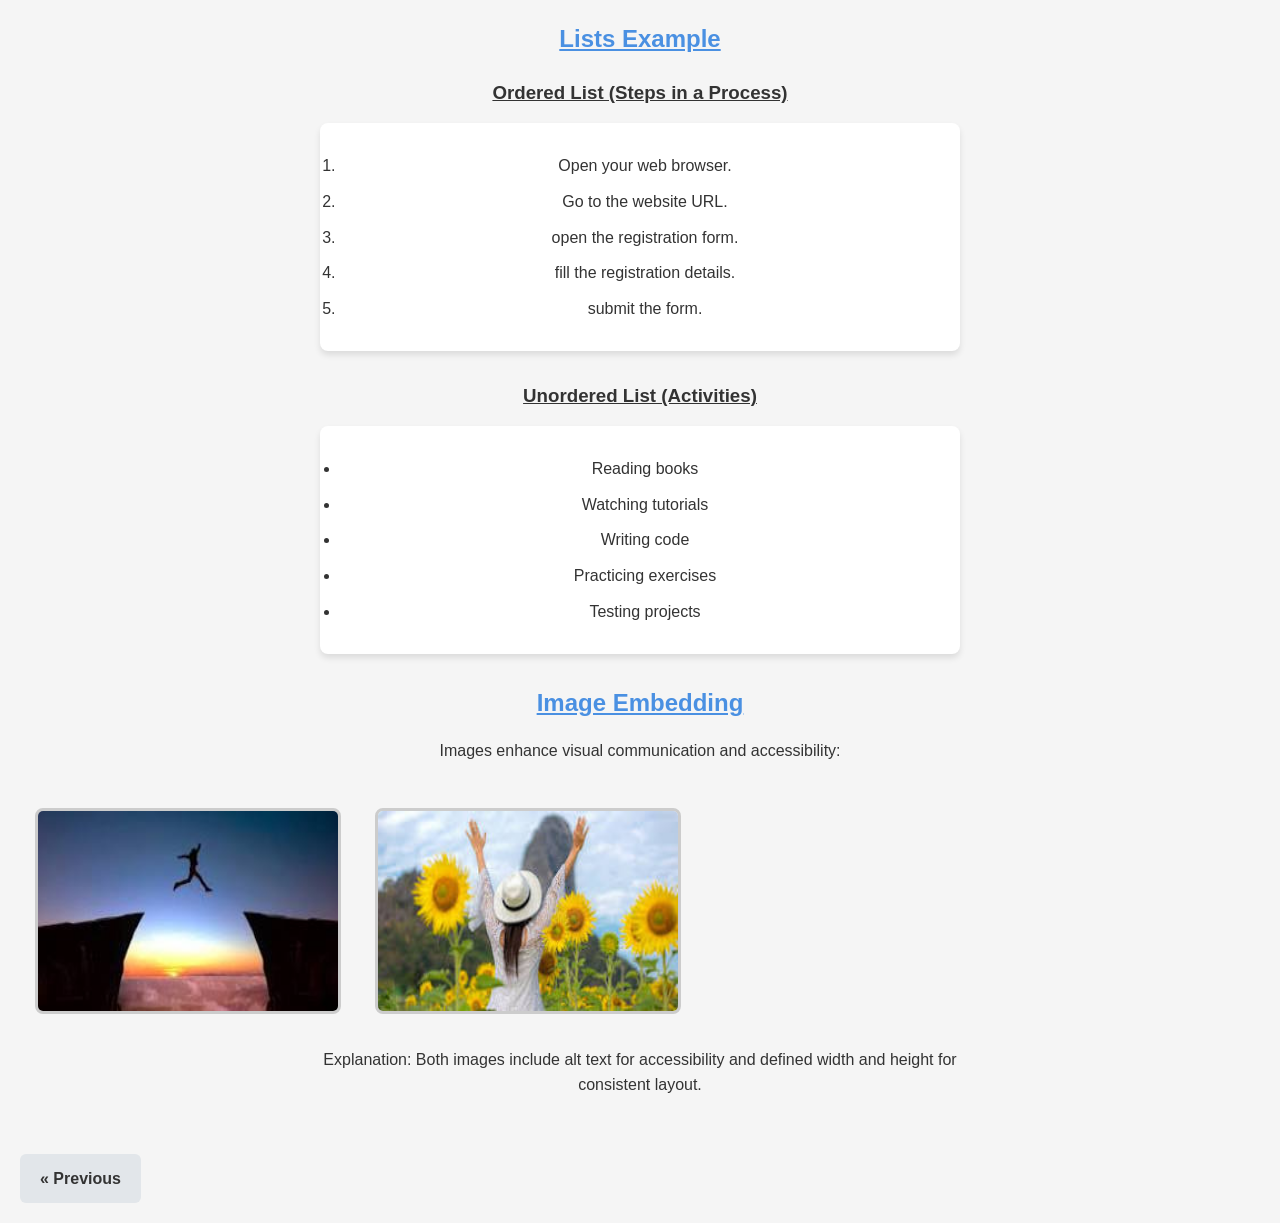
<file: about.html>
<!DOCTYPE html>
<html lang="en">
<head>
    <meta charset="UTF-8">
    <meta name="viewport" content="width=device-width, initial-scale=1.0">
    <title>About Page</title>
    <link rel="stylesheet" href="about.css">
</head>
<body>
     <h2><u>Lists Example</u></h2>

  <h3><u>Ordered List (Steps in a Process)</u></h3>
  <ol>
    <li>Open your web browser.</li>
    <li>Go to the website URL.</li>
    <li>open the registration form.</li>
    <li>fill the registration details.</li>
    <li>submit the form.</li>
  </ol>

  <h3><u>Unordered List (Activities)</u></h3>
  <ul>
    <li>Reading books</li>
    <li>Watching tutorials</li>
    <li>Writing code</li>
    <li>Practicing exercises</li>
    <li>Testing projects</li>
  </ul>

  
  <h2><u>Image Embedding</u></h2>
  <p>Images enhance visual communication and accessibility:</p>
  
  <img src="image1.jfif" alt="Example Image 1" width="300" height="200">
  <img src="image2.jfif" alt="Example Image 2" width="300" height="200">

  <p>Explanation: Both images include alt text for accessibility and
     defined width and height for consistent layout.</p><br>
<a href="index.html" class="previous">&laquo; Previous</a>

</body>
</html>
</file>
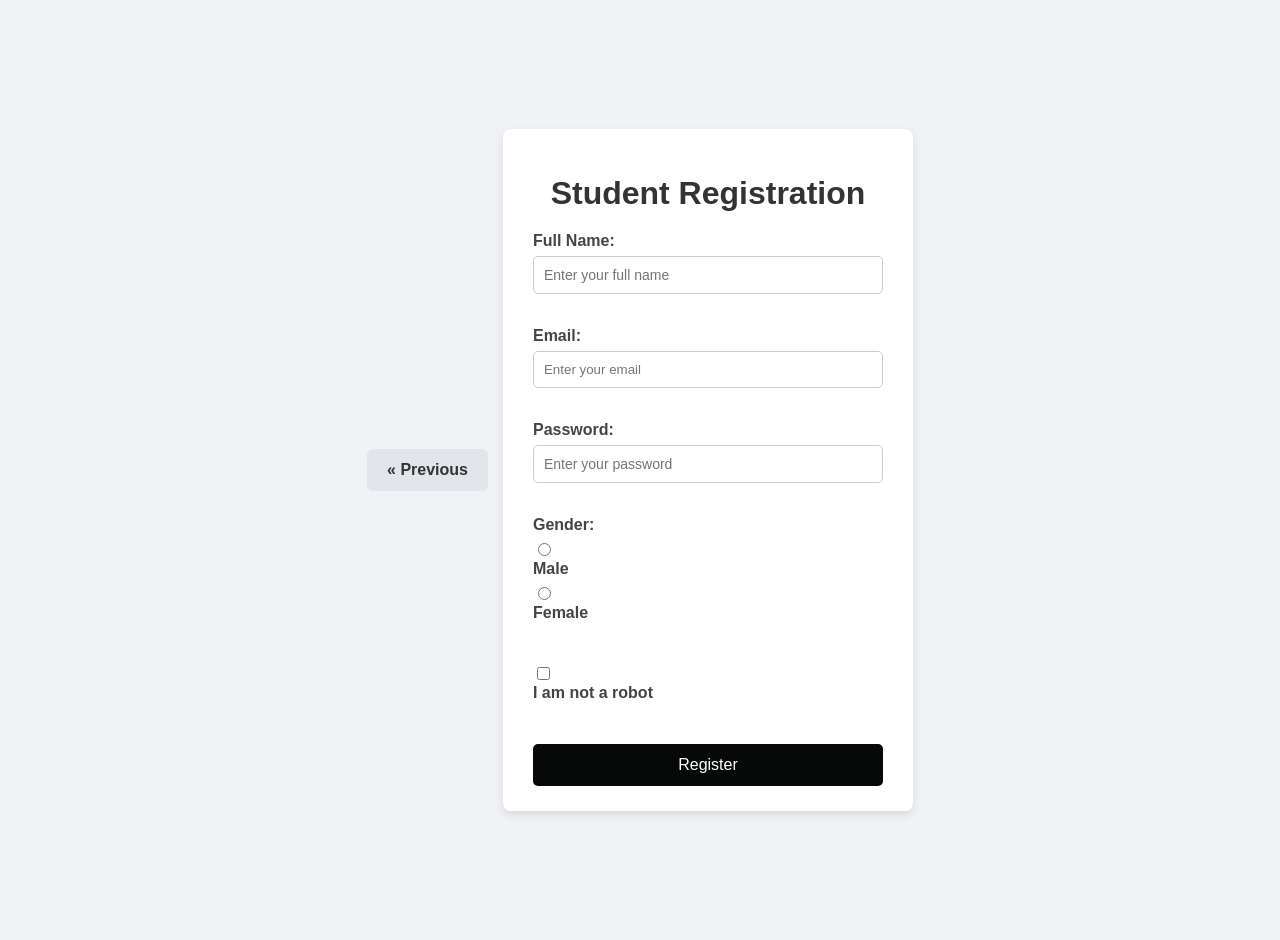
<file: Register.html>
<!DOCTYPE html>
<html lang="en">
<head>
    <meta charset="UTF-8">
    <meta name="viewport" content="width=device-width, initial-scale=1.0">
    <title>Register page</title>
    <link rel="stylesheet" href="style.css">
</head>
<body>
    <a href="index.html" class="previous">&laquo; Previous</a>


<form action="" method="post">
    <h1>Student Registration</h1>

    <label for="Fullname">Full Name:</label>
    <input type="text" id="fullname" name="fullname"
           placeholder="Enter your full name" required>
    <br><br>

    <label for="email">Email:</label>
    <input type="email" id="email" name="email"
           placeholder="Enter your email " required>
    <br><br>

    <label for="password">Password:</label>
    <input type="password" id="password" name="password"
           placeholder="Enter your password" required>
    <br><br>

    <label>Gender:</label>
    <input type="radio" id="male" name="gender" value="male" required>
    <label for="male">Male</label>

    <input type="radio" id="female" name="gender" value="female">
    <label for="female">Female</label>
    <br><br>

    <input type="checkbox" id="robot" required>
    <label for="robot">I am not a robot</label>
    <br><br>

    <button type="submit">Register</button>


</form>
</body>
</html>
</file>
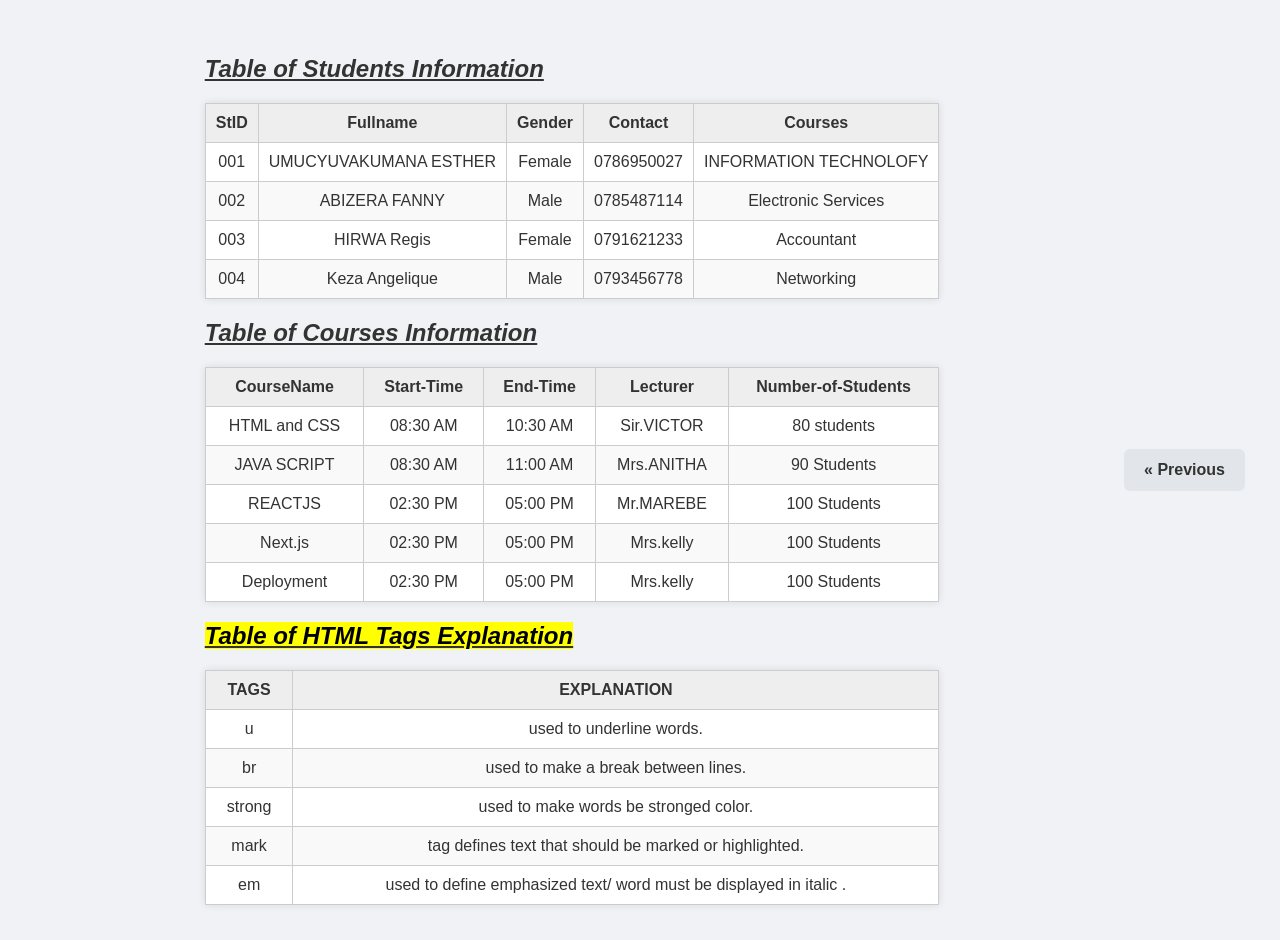
<file: table.html>
<!DOCTYPE html>
<html lang="en">

<head>
    <meta charset="UTF-8">
    <meta name="viewport" content="width=device-width, initial-scale=1.0">
    <title>tables page</title>
    <link rel="stylesheet" href="style.css">
</head>

<body>
    <div class="container">
        <section class="table-section">
            <h2><u><em>Table of Students Information</em></h2></u>
            <table>
                <thead>
                    <tr>
                        <th>StID</th>
                        <th>Fullname</th>
                        <th>Gender</th>
                        <th>Contact</th>
                        <th>Courses</th>
                    </tr>
                </thead>

                <thead>

                <tbody>
                    <tr>
                        <td>001</td>
                        <td>UMUCYUVAKUMANA ESTHER</td>
                        <td>Female</td>
                        <td>0786950027</td>
                        <td>INFORMATION TECHNOLOFY</td>
                    </tr>
                    <tr>
                        <td>002</td>
                        <td>ABIZERA FANNY</td>
                        <td>Male</td>
                        <td>0785487114</td>
                        <td>Electronic Services</td>
                    </tr>
                    <tr>
                        <td>003</td>
                        <td>HIRWA Regis</td>
                        <td>Female</td>
                        <td>0791621233</td>
                        <td>Accountant</td>
                    </tr>
                    <tr>
                        <td>004</td>
                        <td>Keza Angelique</td>
                        <td>Male</td>
                        <td>0793456778</td>
                        <td>Networking</td>
                    </tr>
                </tbody>
            </table>
        </section>
        </thead>
        </table>
        </section>

        <section class="table-section">
            <h2><u><em>Table of Courses Information</em></u></h2>
            <table>
                <thead>
                    <tr>
                        <th>CourseName</th>
                        <th>Start-Time</th>
                        <th>End-Time</th>
                        <th>Lecturer</th>
                        <th>Number-of-Students</th>
                    </tr>
                </thead>
                <tbody>
                    <tr>
                        <td>HTML and CSS</td>
                        <td>08:30 AM</td>
                        <td>10:30 AM</td>
                        <td>Sir.VICTOR</td>
                        <td>80 students</td>
                    </tr>
                    <tr>
                        <td>JAVA SCRIPT</td>
                        <td>08:30 AM</td>
                        <td>11:00 AM</td>
                        <td>Mrs.ANITHA</td>
                        <td>90 Students</td>
                    </tr>
                    <tr>
                        <td>REACTJS</td>
                        <td>02:30 PM</td>
                        <td>05:00 PM</td>
                        <td>Mr.MAREBE</td>
                        <td>100 Students</td>
                    </tr>
                    <tr>
                        <td>Next.js</td>
                        <td>02:30 PM</td>
                        <td>05:00 PM</td>
                        <td>Mrs.kelly</td>
                        <td>100 Students</td>
                    </tr>
                    <tr>
                        <td>Deployment</td>
                        <td>02:30 PM</td>
                        <td>05:00 PM</td>
                        <td>Mrs.kelly</td>
                        <td>100 Students</td>
                    </tr>
                </tbody>
            </table>
        </section>

        <section class="table-section">
            <h2><u> <mark><em>Table of HTML Tags Explanation</em></mark></h2></u>
            <table>
                <thead>
                    <tr>
                        <th>TAGS</th>
                        <th>EXPLANATION</th>
                    </tr>
                </thead>
                <tbody>
                    <tr>
                        <td>u</td>
                        <td>used to underline words.</td>
                    </tr>
                    <tr>
                        <td>br</td>
                        <td>used to make a break between lines.</td>

                    </tr>
                    <tr>
                        <td>strong</td>
                        <td>used to make words be stronged color.</td>
                    </tr>
                    <tr>
                        <td>mark</td>
                        <td>tag defines text that should be marked or highlighted.</td>

                    </tr>
                    <tr>
                        <td>em</td>
                        <td>used to define emphasized text/ word must be displayed in italic .</td>

                    </tr>
                </tbody>
            </table>
        </section>
    </div>

     <a href="index.html" class="previous">&laquo; Previous</a>

</body>

</html>
</file>
<file: about.css>
/* General Page Styling */
body {
    font-family: 'Segoe UI', Tahoma, Geneva, Verdana, sans-serif;
    background-color: #f5f5f5;
    color: #333;
    margin: 20px;
    line-height: 1.6;
}

/* Headings */
h2 {
    text-align: center;
    color: #4a90e2;
    margin-bottom: 15px;
}

h3 {
    color: #333;
    margin-top: 20px;
    margin-bottom: 10px;
}

/* Ordered and Unordered Lists */
ol, ul {
    background-color: #fff;
    padding: 20px;
    border-radius: 8px;
    margin: 15px auto 30px auto;
    max-width: 600px;
    box-shadow: 0 4px 6px rgba(0,0,0,0.1);
}

/* List Items */
li {
    margin: 10px 0;
    padding-left: 10px;
}

/* Images */
img {
    display: inline-block;
    margin: 15px;
    border: 3px solid #ccc;
    border-radius: 8px;
    transition: transform 0.3s ease, box-shadow 0.3s ease;
}

/* Image Hover Effect */
img:hover {
    transform: scale(1.05);
    box-shadow: 0 8px 15px rgba(0,0,0,0.2);
}

/* Paragraphs */
p {
    max-width: 700px;
    margin: 10px auto 30px auto;
    text-align: center;
}

/* Center everything inside body */
body > h2, body > h3, body > p, ol, ul {
    text-align: center;
}

/* Style for navigation links */
a {
  display: inline-block;
  text-decoration: none;
  color: #333;
  background-color: #e2e6ea;
  padding: 12px 20px;
  margin-right: 15px;
  border-radius: 6px;
  font-weight: 600;
  transition: background-color 0.3s ease, color 0.3s ease;
}

/* Hover effect */
a:hover,
a:focus {
  background-color: #0f1113;
  color: #fff;
  outline: none;
  box-shadow: 0 0 8px rgba(6, 11, 17, 0.7);
}

/* Responsive spacing for smaller screens */
@media (max-width: 480px) {
  a {
    display: block;
    margin-bottom: 10px;
    margin-right: 0;
  }
</file>
<file: style.css>
body {
  font-family: Arial, sans-serif;
  background-color: #f5f5f5;
  margin: 20px;
  color: #333;
}

.container {
  max-width: 900px;
  margin: auto;
}

 h3 {
  text-align: center;
  text-decoration: underline;
  margin-bottom: 10px;
  margin-top: 40px;
}

table {
  width: 100%;
  border-collapse: collapse;
  background-color: white;
  box-shadow: 0 0 8px rgba(0,0,0,0.1);
}

th, td {
  border: 1px solid #ccc;
  padding: 10px;
  text-align: center;
}

th {
  background-color: #eee;
  font-weight: bold;
}

tr:nth-child(even) {
  background-color: #f9f9f9;
}


body {
    font-family: Arial, Helvetica, sans-serif;
    background-color: #f4f6f8;
    display: flex;
    justify-content: center;
    align-items: center;
    height: 100vh;
}

form {
    background-color: #ffffff;
    padding: 25px 30px;
    width: 350px;
    border-radius: 8px;
    box-shadow: 0 4px 10px rgba(0, 0, 0, 0.1);
}

h1 {
    text-align: center;
    margin-bottom: 20px;
    color: #333;
}

label {
    font-weight: bold;
    display: block;
    margin-bottom: 6px;
    color: #444;
}

input[type="text"],
input[type="password"] {
    width: 100%;
    padding: 10px;
    margin-bottom: 15px;
    border: 1px solid #ccc;
    border-radius: 5px;
    font-size: 14px;
}

input[type="radio"],
input[type="checkbox"] {
    margin-right: 6px;
}

button {
    width: 100%;
    padding: 12px;
    background-color: #070808;
    color: white;
    font-size: 16px;
    border: none;
    border-radius: 5px;
    cursor: pointer;
}

button:hover {
    background-color: #101112;
}

label {
    display: block;
    margin-bottom: 6px;
    font-weight: bold;
    color: #444;
}

input[type="text"],
input[type="email"],
input[type="password"] {
    width: 100%;
    padding: 10px;
    margin-bottom: 15px;
    border: 1px solid #ccc;
    border-radius: 5px;
    box-sizing: border-box;
}

/* index page design */
/* Reset some basic styles */
body {
  font-family: 'Segoe UI', Tahoma, Geneva, Verdana, sans-serif;
  margin: 0;
  background-color: #f0f2f5;
  padding: 20px;
}

/* Style for navigation links */
a {
  display: inline-block;
  text-decoration: none;
  color: #333;
  background-color: #e2e6ea;
  padding: 12px 20px;
  margin-right: 15px;
  border-radius: 6px;
  font-weight: 600;
  transition: background-color 0.3s ease, color 0.3s ease;
}

/* Hover effect */
a:hover,
a:focus {
  background-color: #0f1113;
  color: #fff;
  outline: none;
  box-shadow: 0 0 8px rgba(6, 11, 17, 0.7);
}

/* Responsive spacing for smaller screens */
@media (max-width: 480px) {
  a {
    display: block;
    margin-bottom: 10px;
    margin-right: 0;
  }
}
</file>
